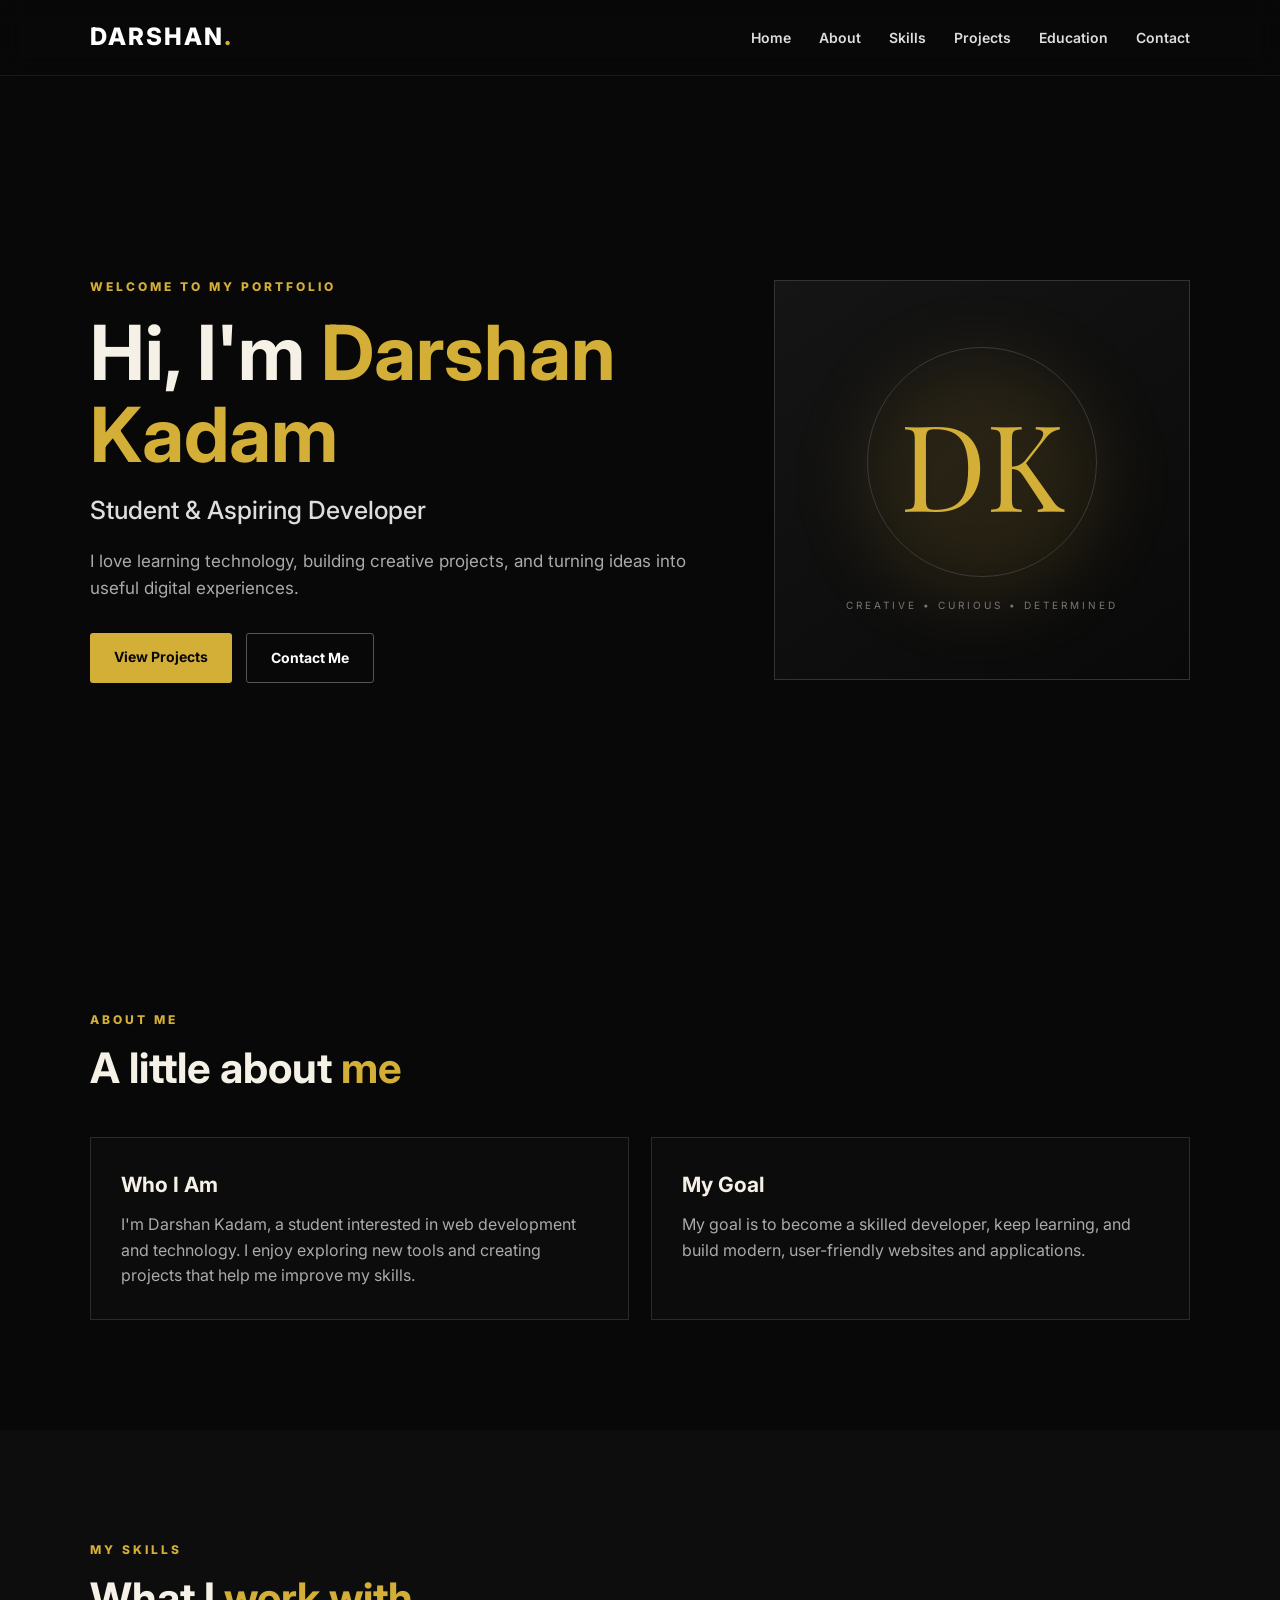
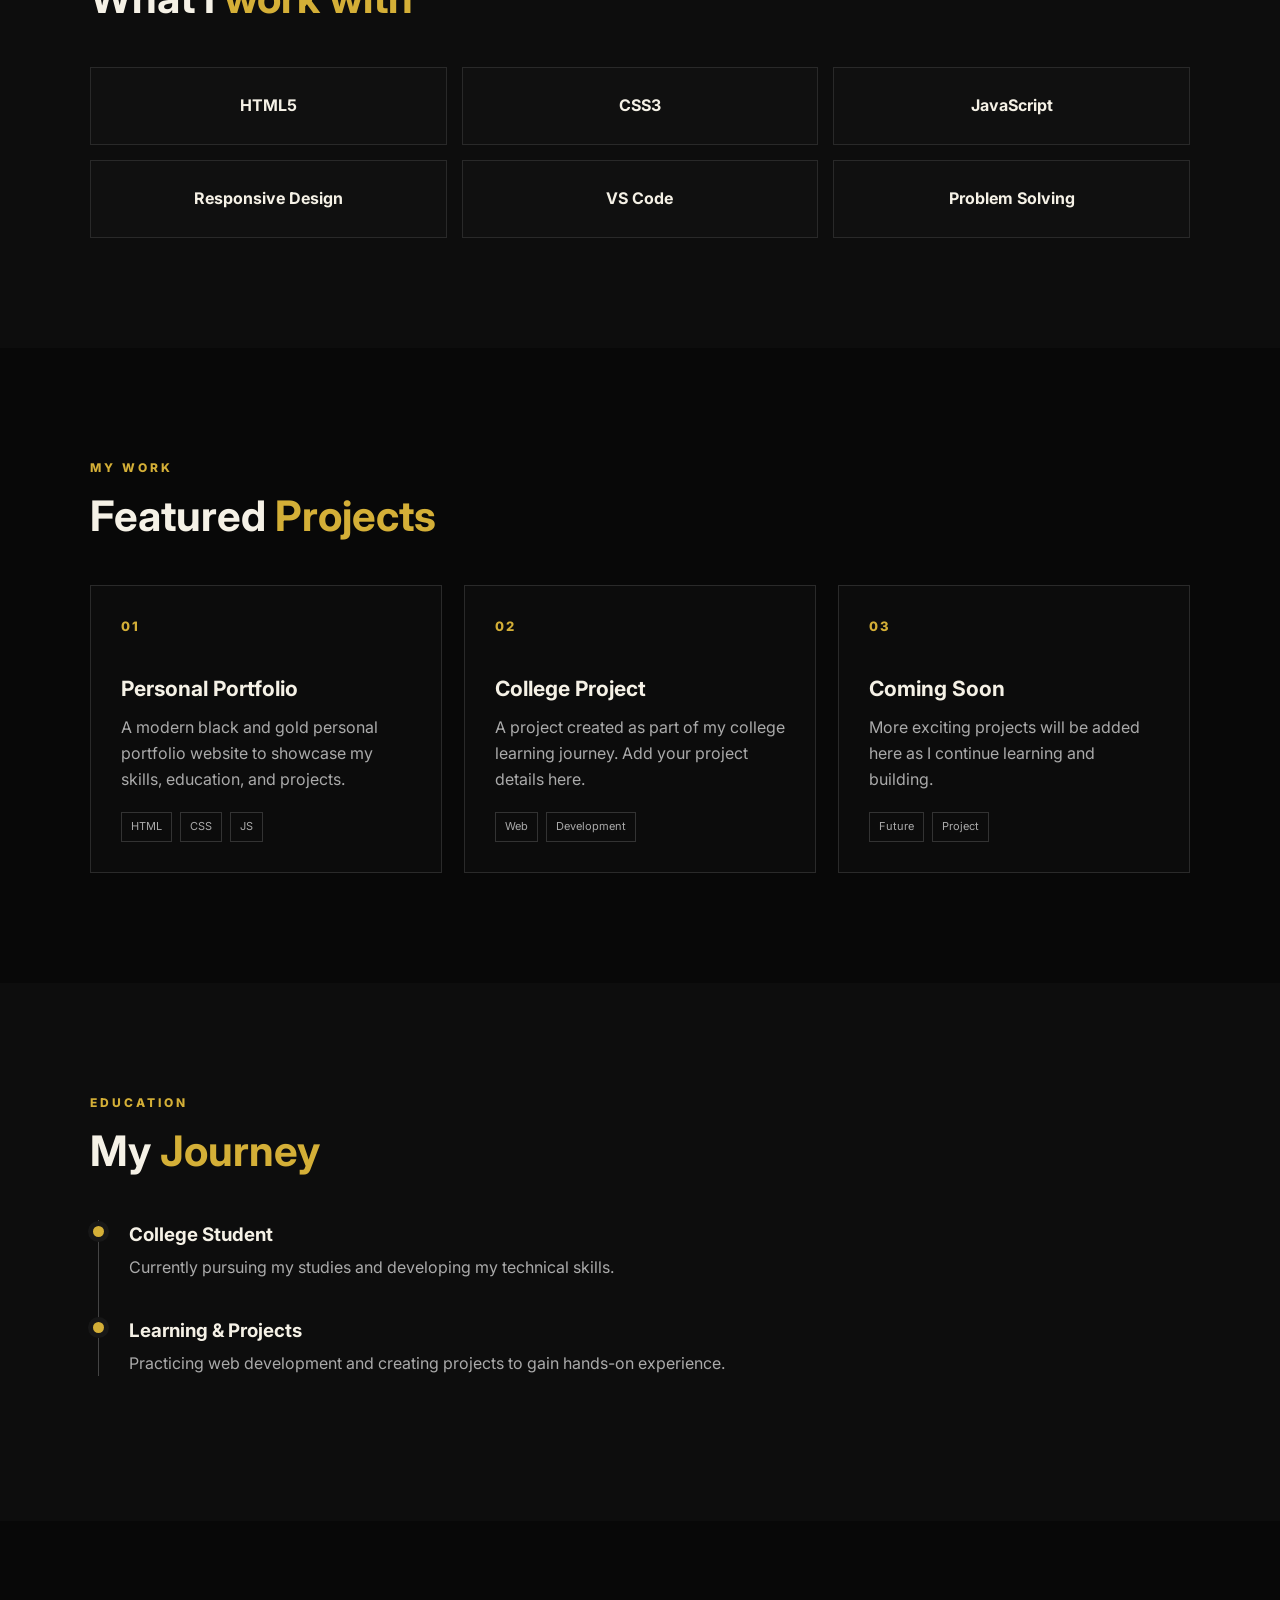
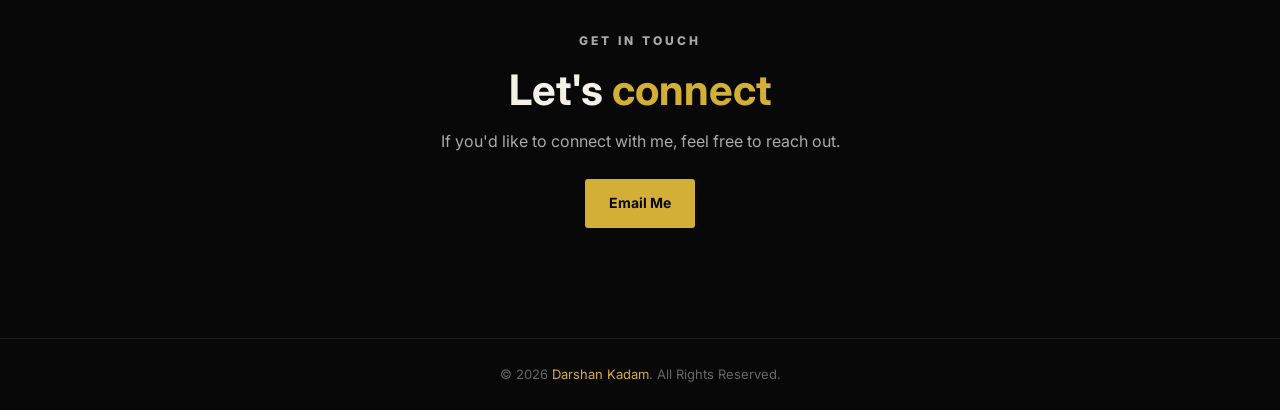
<file: index.html>
<!DOCTYPE html>
<html lang="en">
<head>
  <meta charset="UTF-8">
  <meta name="viewport" content="width=device-width, initial-scale=1.0">
  <title>Darshan Kadam | Portfolio</title>
  <link rel="stylesheet" href="style.css">
</head>
<body>
  <header>
    <nav class="navbar">
      <a class="logo" href="#home">DARSHAN<span>.</span></a>
      <button class="menu" aria-label="Open menu">☰</button>
      <ul class="nav-links">
        <li><a href="#home">Home</a></li>
        <li><a href="#about">About</a></li>
        <li><a href="#skills">Skills</a></li>
        <li><a href="#projects">Projects</a></li>
        <li><a href="#education">Education</a></li>
        <li><a href="#contact">Contact</a></li>
      </ul>
    </nav>
  </header>

  <main>
    <section id="home" class="hero">
      <div class="hero-text">
        <p class="eyebrow">WELCOME TO MY PORTFOLIO</p>
        <h1>Hi, I'm <span>Darshan Kadam</span></h1>
        <h2>Student & Aspiring Developer</h2>
        <p class="intro">I love learning technology, building creative projects, and turning ideas into useful digital experiences.</p>
        <div class="buttons">
          <a class="btn primary" href="#projects">View Projects</a>
          <a class="btn secondary" href="#contact">Contact Me</a>
        </div>
      </div>
      <div class="hero-card">
        <div class="glow"></div>
        <div class="initials">DK</div>
        <p>CREATIVE • CURIOUS • DETERMINED</p>
      </div>
    </section>

    <section id="about" class="section">
      <p class="eyebrow">ABOUT ME</p>
      <h2 class="section-title">A little about <span>me</span></h2>
      <div class="about-grid">
        <div class="about-box">
          <h3>Who I Am</h3>
          <p>I'm Darshan Kadam, a student interested in web development and technology. I enjoy exploring new tools and creating projects that help me improve my skills.</p>
        </div>
        <div class="about-box">
          <h3>My Goal</h3>
          <p>My goal is to become a skilled developer, keep learning, and build modern, user-friendly websites and applications.</p>
        </div>
      </div>
    </section>

    <section id="skills" class="section dark-section">
      <p class="eyebrow">MY SKILLS</p>
      <h2 class="section-title">What I <span>work with</span></h2>
      <div class="skills-grid">
        <div class="skill">HTML5</div>
        <div class="skill">CSS3</div>
        <div class="skill">JavaScript</div>
        <div class="skill">Responsive Design</div>
        <div class="skill">VS Code</div>
        <div class="skill">Problem Solving</div>
      </div>
    </section>

    <section id="projects" class="section">
      <p class="eyebrow">MY WORK</p>
      <h2 class="section-title">Featured <span>Projects</span></h2>
      <div class="projects-grid">
        <article class="project">
          <div class="project-number">01</div>
          <h3>Personal Portfolio</h3>
          <p>A modern black and gold personal portfolio website to showcase my skills, education, and projects.</p>
          <div class="tags"><span>HTML</span><span>CSS</span><span>JS</span></div>
        </article>
        <article class="project">
          <div class="project-number">02</div>
          <h3>College Project</h3>
          <p>A project created as part of my college learning journey. Add your project details here.</p>
          <div class="tags"><span>Web</span><span>Development</span></div>
        </article>
        <article class="project">
          <div class="project-number">03</div>
          <h3>Coming Soon</h3>
          <p>More exciting projects will be added here as I continue learning and building.</p>
          <div class="tags"><span>Future</span><span>Project</span></div>
        </article>
      </div>
    </section>

    <section id="education" class="section dark-section">
      <p class="eyebrow">EDUCATION</p>
      <h2 class="section-title">My <span>Journey</span></h2>
      <div class="timeline">
        <div class="timeline-item">
          <span class="dot"></span>
          <div><h3>College Student</h3><p>Currently pursuing my studies and developing my technical skills.</p></div>
        </div>
        <div class="timeline-item">
          <span class="dot"></span>
          <div><h3>Learning & Projects</h3><p>Practicing web development and creating projects to gain hands-on experience.</p></div>
        </div>
      </div>
    </section>

    <section id="contact" class="section contact">
      <p class="eyebrow">GET IN TOUCH</p>
      <h2 class="section-title">Let's <span>connect</span></h2>
      <p>If you'd like to connect with me, feel free to reach out.</p>
      <a class="btn primary" href="mailto:your-email@example.com">Email Me</a>
    </section>
  </main>

  <footer>
    <p>© 2026 <span>Darshan Kadam</span>. All Rights Reserved.</p>
  </footer>

  <script src="script.js"></script>
</body>
</html>
</file>
<file: style.css>
@import url('https://fonts.googleapis.com/css2?family=Inter:wght@400;500;600;700;800&family=Playfair+Display:wght@700&display=swap');

:root{--black:#080808;--panel:#111;--gold:#d4af37;--light:#f5f1e6;--muted:#aaa;--line:#2a2a2a}
*{box-sizing:border-box;margin:0;padding:0;scroll-behavior:smooth}
body{font-family:Inter,Arial,sans-serif;background:var(--black);color:var(--light);line-height:1.6}
header{position:fixed;top:0;left:0;width:100%;z-index:10;background:rgba(8,8,8,.88);backdrop-filter:blur(12px);border-bottom:1px solid #191919}
.navbar{max-width:1150px;margin:auto;height:75px;display:flex;align-items:center;justify-content:space-between;padding:0 25px}
.logo{font-size:24px;font-weight:800;letter-spacing:2px;color:#fff;text-decoration:none}.logo span,.section-title span,.hero h1 span,footer span{color:var(--gold)}
.nav-links{display:flex;gap:28px;list-style:none}.nav-links a{color:#ddd;text-decoration:none;font-size:14px;font-weight:600;transition:.25s}.nav-links a:hover{color:var(--gold)}
.menu{display:none;background:none;border:0;color:var(--gold);font-size:27px}
.hero{min-height:100vh;max-width:1150px;margin:auto;padding:140px 25px 80px;display:grid;grid-template-columns:1.2fr .8fr;align-items:center;gap:60px}
.eyebrow{color:var(--gold);font-size:12px;font-weight:800;letter-spacing:3px;margin-bottom:15px}
.hero h1{font-size:clamp(42px,6vw,76px);line-height:1.08;margin-bottom:15px}
.hero h2{font-size:25px;color:#ddd;font-weight:500;margin-bottom:18px}.intro{max-width:650px;color:var(--muted);font-size:17px}
.buttons{display:flex;gap:14px;margin-top:30px}.btn{display:inline-block;padding:13px 24px;border-radius:3px;text-decoration:none;font-weight:700;font-size:14px;transition:.25s}
.primary{background:var(--gold);color:#080808}.primary:hover{transform:translateY(-3px);box-shadow:0 10px 30px rgba(212,175,55,.18)}
.secondary{border:1px solid #555;color:#fff}.secondary:hover{border-color:var(--gold);color:var(--gold)}
.hero-card{height:400px;border:1px solid #333;background:linear-gradient(145deg,#151515,#090909);display:flex;align-items:center;justify-content:center;flex-direction:column;position:relative;overflow:hidden}
.glow{position:absolute;width:240px;height:240px;border-radius:50%;background:rgba(212,175,55,.12);filter:blur(35px)}
.initials{position:relative;font-family:'Playfair Display',serif;font-size:120px;color:var(--gold);border:1px solid #3a3a3a;width:230px;height:230px;display:grid;place-items:center;border-radius:50%}.hero-card p{position:relative;color:#777;font-size:10px;letter-spacing:3px;margin-top:20px}
.section{max-width:1150px;margin:auto;padding:110px 25px}.dark-section{max-width:none;background:#0d0d0d;padding-left:max(25px,calc((100% - 1100px)/2));padding-right:max(25px,calc((100% - 1100px)/2))}
.section-title{font-size:42px;line-height:1.15;margin-bottom:45px}.about-grid,.projects-grid{display:grid;grid-template-columns:repeat(2,1fr);gap:22px}.about-box,.project{border:1px solid var(--line);padding:30px;background:#0c0c0c}.about-box h3,.project h3{font-size:21px;margin-bottom:10px}.about-box p,.project p,.contact p{color:var(--muted)}
.skills-grid{display:grid;grid-template-columns:repeat(3,1fr);gap:15px}.skill{padding:25px;border:1px solid #292929;text-align:center;font-weight:700;background:#101010;transition:.25s}.skill:hover{border-color:var(--gold);color:var(--gold);transform:translateY(-3px)}
.projects-grid{grid-template-columns:repeat(3,1fr)}.project{min-height:280px;transition:.25s}.project:hover{transform:translateY(-6px);border-color:#806b25}.project-number{color:var(--gold);font-size:13px;font-weight:800;letter-spacing:2px;margin-bottom:35px}.tags{display:flex;gap:8px;margin-top:20px;flex-wrap:wrap}.tags span{font-size:11px;border:1px solid #333;padding:5px 9px;color:#aaa}
.timeline{border-left:1px solid #444;margin-left:8px;padding-left:30px}.timeline-item{position:relative;margin-bottom:35px}.dot{position:absolute;left:-36px;top:6px;width:11px;height:11px;border-radius:50%;background:var(--gold);box-shadow:0 0 0 5px #171717}.timeline-item h3{margin-bottom:5px}.timeline-item p{color:var(--muted)}
.contact{text-align:center}.contact .section-title{margin-bottom:15px}.contact .btn{margin-top:25px}
footer{text-align:center;border-top:1px solid #1e1e1e;padding:25px;color:#666;font-size:13px}
@media(max-width:800px){.menu{display:block}.nav-links{display:none;position:absolute;top:75px;left:0;width:100%;background:#0b0b0b;padding:20px 25px;flex-direction:column;gap:18px;border-bottom:1px solid #222}.nav-links.open{display:flex}.hero{grid-template-columns:1fr;text-align:center;padding-top:125px}.intro{margin:auto}.buttons{justify-content:center}.hero-card{height:320px}.about-grid,.projects-grid{grid-template-columns:1fr}.skills-grid{grid-template-columns:repeat(2,1fr)}.section{padding-top:80px;padding-bottom:80px}.section-title{font-size:35px}}
@media(max-width:450px){.skills-grid{grid-template-columns:1fr}.buttons{flex-direction:column}.btn{width:100%}}
</file>
